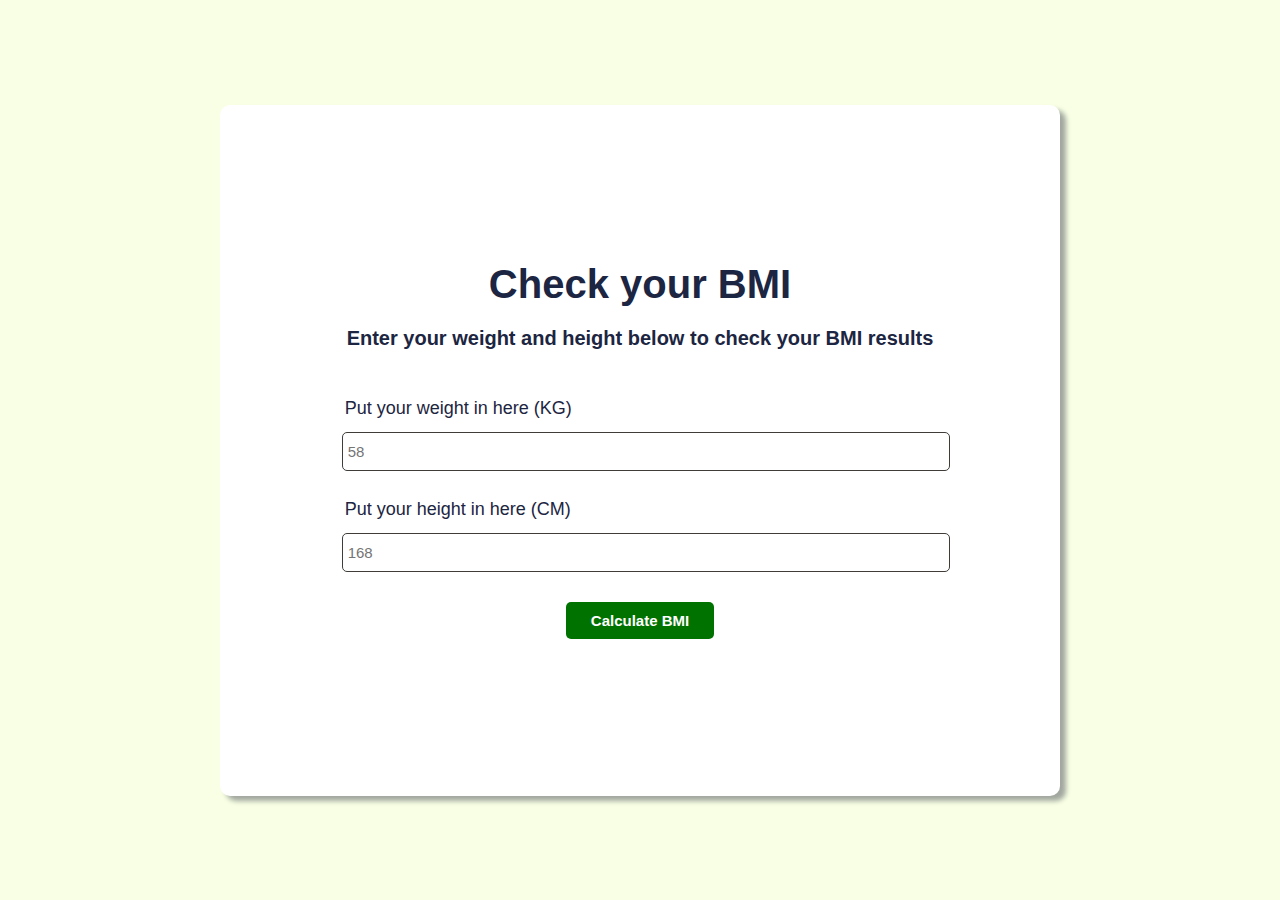
<file: tpa2/index.html>
<!DOCTYPE html>
<html lang="en">

<head>
    <meta charset="UTF-8">
    <meta http-equiv="X-UA-Compatible" content="IE=edge">
    <meta name="viewport" content="width=device-width, initial-scale=1.0">
    <title>Kalkulator BMI | Brucel</title>
    <link rel="stylesheet" href="style.css">

</head>

<body>

    <div id="wrapper">
        <form action="">
            <div class="form-header">
                <h1>Check your BMI</h1>
                <h4>Enter your weight and height below to check your BMI results</h4>
            </div>
            <div class="form-input">
                <label for="">Put your weight in here (KG)</label>
                <input id="weight" type="text" placeholder="58">
                <br>
                <span id="height_error"></span>
            </div>
            <div class="form-input">
                <label for="">Put your height in here (CM)</label>
                <input id="height" type="text" placeholder="168">
                <br>
                <span id="weight_error"></span>
            </div>

            <button id="btn">Calculate BMI</button>
            <p id="result-bmi" class="result-bmi"></p>
        </form>
    </div>



    <script src="script.js"></script>
</body>

</html>
</file>
<file: tpa2/style.css>
*{
    text-decoration: none;
    margin: 0;
    padding: 0;
}

body{
    margin: 0;
    padding: 0;
    font-family: Arial, Helvetica, sans-serif;
    color: #1c2541;
    background-color: #f8ffe5;
}

#wrapper{
    width: 100%;
    height: 100vh;
    margin: auto;
    display: flex;
    align-items: center;
    justify-content: center;
}

form{
    text-align: center;
    background-color: white;
    padding: 7em;
    border-radius: 10px;
    box-shadow: 6px 5px 5px 0px rgba(3,7,30,0.35);
    -webkit-box-shadow: 6px 5px 5px 0px rgba(3,7,30,0.35);
    -moz-box-shadow: 6px 5px 5px 0px rgba(3,7,30,0.35);
}


form .form-header{
    margin: 20px 0;
    padding: 10px;
}

form .form-header h1{
    margin: 10px 0;
    padding: 5px;
    font-size: 40px;
    font-weight: 800;
}

form .form-header h4{
    padding: 5px;
    font-size: 20px;
    font-weight: 600;
}

form .form-input{
    margin: 5px;
    padding: 5px;
}

form .form-input label{
    display: block;
    margin: 5px 0px;
    padding: 3px;
    font-size: 18px;
    text-align: left;
    width: 100%;
}

form .form-input input{
    width: 100%;
    margin: 5px 0px;
    padding: 10px 5px;
    font-size: 15px;
    border-radius: 5px;
    border: 1px solid #403d39;
}

form .form-input span{
    color: rgb(207, 1, 1);
    font-weight: 600;
}

form button{
    margin: 15px;
    padding: 10px 25px;
    font-size: 15px;
    font-weight: 700;
    border-radius: 5px;
    border: none;
    background-color: #007200;
    color: #fff;
    cursor: pointer;
}

form button:hover{
    color: #007200;
    background-color: white;
    border: 2px solid #007200;
    transition: .2s ease-in-out;
}

form .result-bmi{
    margin: 5px;
    padding: 10px;
    font-size: 17px;
    font-weight: 700;
}
</file>
